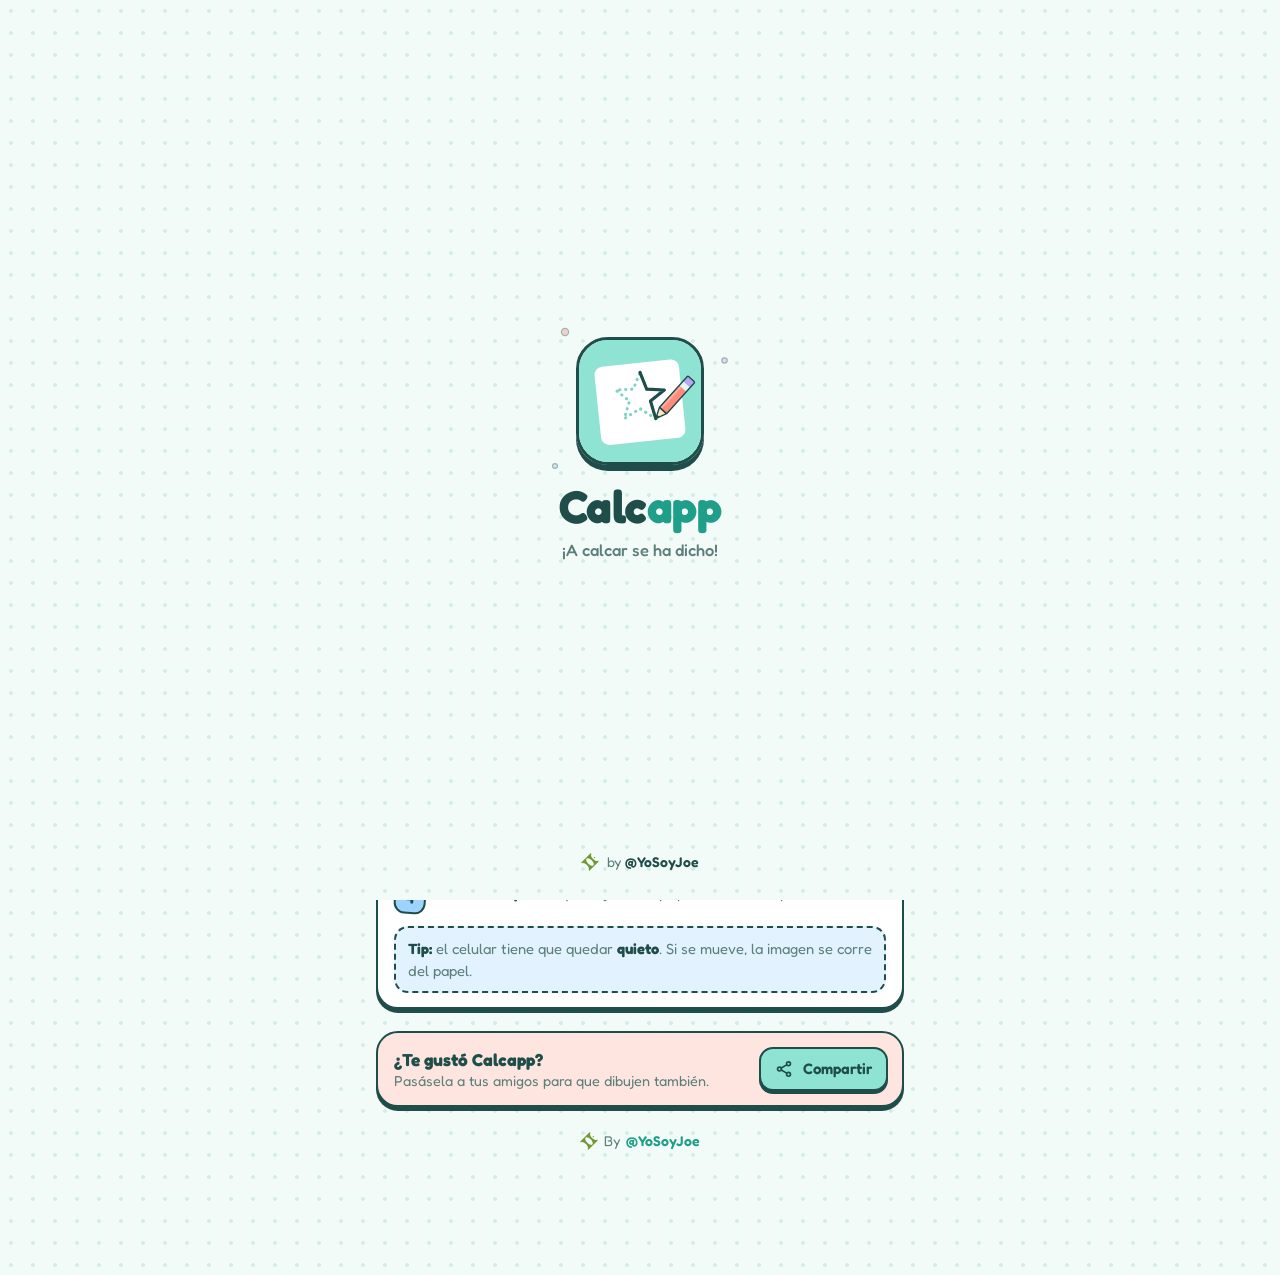
<file: index.html>
<!DOCTYPE html>
<html lang="es">
<head>
  <meta charset="UTF-8">
  <meta name="viewport" content="width=device-width, initial-scale=1.0, maximum-scale=1.0, user-scalable=no, viewport-fit=cover">
  <title>Calcapp — Calcá cualquier imagen con la cámara</title>
  <meta name="description" content="Calcá cualquier imagen sobre papel usando la cámara de tu celular. Gratis, sin registro y sin instalar nada.">
  <meta name="theme-color" content="#F2FBF8">
  <meta name="apple-mobile-web-app-capable" content="yes">
  <meta name="mobile-web-app-capable" content="yes">
  <meta name="apple-mobile-web-app-status-bar-style" content="default">
  <meta name="apple-mobile-web-app-title" content="Calcapp">
  <meta property="og:title" content="Calcapp — Calcá cualquier imagen con la cámara">
  <meta property="og:description" content="Cargá una imagen, bajale la opacidad y dibujala sobre papel mirando la cámara de tu celular.">
  <meta property="og:image" content="/icons/icon-512.png">
  <link rel="icon" type="image/svg+xml" href="/icons/icon.svg">
  <link rel="apple-touch-icon" href="/icons/apple-touch-icon.png">
  <link rel="manifest" href="/manifest.webmanifest">
  <link rel="preload" href="/fonts/fredoka.woff2" as="font" type="font/woff2" crossorigin>
  <link rel="stylesheet" href="/styles.css">
  <script>
    // Marcar si corre como app instalada antes de pintar (así el botón Instalar no "parpadea")
    (function () {
      var sa = (window.matchMedia && (matchMedia('(display-mode: standalone)').matches || matchMedia('(display-mode: fullscreen)').matches || matchMedia('(display-mode: minimal-ui)').matches)) || navigator.standalone === true;
      var inst = false; try { inst = localStorage.getItem('calcapp:installed') === 'true'; } catch (e) {}
      if (sa) document.documentElement.classList.add('is-app');
      if (inst) document.documentElement.classList.add('is-installed');
    })();
  </script>
</head>
<body>

<!-- ===== Pantalla de carga ===== -->
<div id="splash" aria-hidden="true">
  <div class="splash-bubble">
    <img class="splash-icon" src="/icons/icon.svg" alt="">
    <span class="spark s1"></span><span class="spark s2"></span><span class="spark s3"></span>
  </div>
  <div class="wordmark splash-wordmark">Calc<span>app</span></div>
  <div class="splash-tag">¡A calcar se ha dicho!</div>
  <div class="splash-by">
    <svg viewBox="0 0 1111.08 1111.08" class="yosoyjoe-mark" aria-hidden="true"><path d="M745.86,365.22c-103.19-103.19-150.06-227.68-115.82-295.39,7.24-14.32,6.31-30.16-3.46-39.93l-1.74-1.74c-12.69-12.69-35.15-10.8-50.18,4.22L32.39,574.66c-15.02,15.02-16.91,37.49-4.22,50.18l1.74,1.74c9.77,9.77,25.61,10.7,39.93,3.46,67.71-34.24,192.2,12.63,295.39,115.82,103.19,103.19,150.06,227.68,115.82,295.39-7.24,14.32-6.31,30.16,3.46,39.93l1.74,1.74c12.69,12.69,35.15,10.8,50.18-4.22l542.27-542.27c15.02-15.02,16.91-37.49,4.22-50.18l-1.74-1.74c-9.77-9.77-25.61-10.7-39.93-3.46-67.71,34.24-192.2-12.63-295.39-115.82ZM764.1,764.1c-59.66,59.66-201.39,14.64-316.58-100.54-115.18-115.18-160.2-256.92-100.54-316.58,59.66-59.66,201.39-14.64,316.58,100.54,115.18,115.18,160.2,256.92,100.54,316.58Z"/><ellipse cx="823.01" cy="288.06" rx="43.65" ry="36.87" transform="translate(37.36 666.33) rotate(-45)"/></svg>
    <span>by <strong>@YoSoyJoe</strong></span>
  </div>
</div>

<!-- ===== Inicio ===== -->
<main id="home" class="screen">
  <header class="topbar">
    <a class="brand" href="#/" aria-label="Calcapp, inicio">
      <img src="/icons/icon.svg" alt="" width="38" height="38">
      <span class="wordmark">Calc<span>app</span></span>
    </a>
    <div class="topbar-actions">
      <button class="pill-btn web-only" id="btn-install" aria-label="Instalar en tu celular">
        <svg viewBox="0 0 24 24"><path d="M21 15v4a2 2 0 0 1-2 2H5a2 2 0 0 1-2-2v-4"/><polyline points="7 10 12 15 17 10"/><line x1="12" y1="15" x2="12" y2="3"/></svg>
        Instalar
      </button>
      <button class="round-btn" id="btn-help-top" aria-label="Cómo se usa">
        <svg viewBox="0 0 24 24"><circle cx="12" cy="12" r="10"/><path d="M9.09 9a3 3 0 0 1 5.83 1c0 2-3 3-3 3"/><line x1="12" y1="17" x2="12.01" y2="17"/></svg>
      </button>
    </div>
  </header>

  <section class="hero card">
    <div class="hero-art" aria-hidden="true">
      <!-- Ilustración: celular apoyado en un vaso, apuntando al papel -->
      <svg viewBox="0 0 320 170" class="illus">
        <circle cx="40" cy="34" r="5" class="i-spark"/><circle cx="292" cy="26" r="4" class="i-spark"/><circle cx="270" cy="62" r="3" class="i-spark"/>
        <path d="M60 22 l3 7 7 3 -7 3 -3 7 -3 -7 -7 -3 7 -3z" class="i-star"/>
        <line x1="10" y1="152" x2="310" y2="152" class="i-table"/>
        <!-- vaso -->
        <path d="M46 108 h48 l-3.5 42 h-41 z" class="i-water"/>
        <path d="M44 82 h52 l-6 70 h-40 z" class="i-glass"/>
        <path d="M44 108 q13 -5 26 0 t26 0" class="i-wave"/>
        <path d="M54 92 v10 M54 116 v26" class="i-glass-shine"/>
        <!-- celular -->
        <rect x="30" y="64" width="190" height="18" rx="7" class="i-phone"/>
        <circle cx="196" cy="82" r="3.5" class="i-cam"/>
        <!-- cono de visión -->
        <path d="M196 84 L150 148 M196 84 L262 148" class="i-view"/>
        <!-- papel -->
        <path d="M128 146 h150 l8 6 h-166 z" class="i-paper"/>
        <!-- lápiz -->
        <g transform="translate(226 144) rotate(-62)">
          <rect x="10" y="-6" width="52" height="12" rx="2" class="i-pencil"/>
          <polygon points="0,0 10,-6 10,6" class="i-tip"/>
          <rect x="62" y="-6" width="10" height="12" rx="3" class="i-eraser"/>
        </g>
      </svg>
    </div>
    <h1>¡Calcá lo que <span class="hl">quieras</span>!</h1>
    <p class="lead">Cargá una foto, bajale la opacidad y dibujala en el papel siguiendo lo que ves por la cámara de tu celular.</p>
  </section>

  <section class="tiles" aria-label="Qué podés hacer">
    <div class="tile t-aqua">
      <span class="bubble"><svg viewBox="0 0 24 24"><path d="M14.5 4h-5L7 7H4a2 2 0 0 0-2 2v9a2 2 0 0 0 2 2h16a2 2 0 0 0 2-2V9a2 2 0 0 0-2-2h-3l-2.5-3z"/><circle cx="12" cy="13" r="3"/></svg></span>
      Mirá por la cámara
    </div>
    <div class="tile t-lilac">
      <span class="bubble"><svg viewBox="0 0 24 24"><circle cx="12" cy="12" r="9"/><path d="M12 3a9 9 0 0 1 0 18z" fill="currentColor"/></svg></span>
      Bajá la opacidad
    </div>
    <div class="tile t-coral">
      <span class="bubble"><svg viewBox="0 0 24 24"><path d="M17 3a2.85 2.83 0 1 1 4 4L7.5 20.5 2 22l1.5-5.5Z"/></svg></span>
      Pasala a boceto
    </div>
  </section>

  <section class="continue card" id="continue" hidden>
    <canvas id="thumb" width="120" height="120" aria-hidden="true"></canvas>
    <div class="continue-text">
      <strong>Tu dibujo te espera</strong>
      <span>Quedó guardado tal cual lo dejaste.</span>
      <button class="btn btn-primary btn-sm" id="btn-resume">
        <svg viewBox="0 0 24 24"><path d="M17 3a2.85 2.83 0 1 1 4 4L7.5 20.5 2 22l1.5-5.5Z"/></svg>
        Seguir calcando
      </button>
    </div>
  </section>

  <section class="cta">
    <button class="btn btn-primary btn-big" id="btn-new">
      <svg viewBox="0 0 24 24"><path d="M12 5v14M5 12h14"/></svg>
      Nuevo dibujo
    </button>
    <button class="btn btn-link" id="btn-sample">
      <svg viewBox="0 0 24 24"><path d="m12 3 2.6 5.6 6.1.7-4.5 4.2 1.2 6L12 16.6 6.6 19.5l1.2-6L3.3 9.3l6.1-.7z"/></svg>
      Probar con un dibujo de ejemplo
    </button>
  </section>

  <section class="howto card" id="howto">
    <h2>¿Cómo se usa?</h2>
    <ol class="steps">
      <li><span class="num n1">1</span><div><strong>Apoyá el celular</strong> sobre un vaso, una pila de libros o un trípode, a unos 20–30 cm del papel.</div></li>
      <li><span class="num n2">2</span><div><strong>Elegí tu imagen</strong> y acomodala: arrastrá para moverla, pellizcá para agrandarla y girala con dos dedos.</div></li>
      <li><span class="num n3">3</span><div><strong>Bajale la opacidad</strong> hasta ver bien el papel y la punta de tu lápiz.</div></li>
      <li><span class="num n4">4</span><div><strong>Tocá «Bloquear»</strong> y dibujá en el papel mirando la pantalla.</div></li>
    </ol>
    <p class="tip"><strong>Tip:</strong> el celular tiene que quedar <strong>quieto</strong>. Si se mueve, la imagen se corre del papel.</p>
  </section>

  <section class="share-card card">
    <div class="share-text">
      <strong>¿Te gustó Calcapp?</strong>
      <span>Pasásela a tus amigos para que dibujen también.</span>
    </div>
    <button class="btn btn-primary btn-sm" data-share><svg viewBox="0 0 24 24"><circle cx="18" cy="5" r="2.6"/><circle cx="6" cy="12" r="2.6"/><circle cx="18" cy="19" r="2.6"/><path d="M8.3 10.7l7.3-4.2M8.3 13.3l7.3 4.2"/></svg>Compartir</button>
  </section>

  <footer class="by">
    <svg viewBox="0 0 1111.08 1111.08" class="yosoyjoe-mark" aria-hidden="true"><use href="#yj"/></svg>
    By <a href="https://yosoyjoe.vercel.app/" target="_blank" rel="noopener noreferrer">@YoSoyJoe</a>
  </footer>

  <nav class="bottom-nav" aria-label="Navegación">
    <div class="bottom-nav-inner">
      <button class="active" data-nav="home">
        <svg viewBox="0 0 24 24"><path d="M3 10.5 12 3l9 7.5V20a1 1 0 0 1-1 1h-5v-6H9v6H4a1 1 0 0 1-1-1z"/></svg><span>Inicio</span>
      </button>
      <button data-nav="new">
        <svg viewBox="0 0 24 24"><rect x="3" y="3" width="18" height="18" rx="4"/><path d="M12 8v8M8 12h8"/></svg><span>Nuevo dibujo</span>
      </button>
      <button data-nav="trace">
        <svg viewBox="0 0 24 24"><path d="M17 3a2.85 2.83 0 1 1 4 4L7.5 20.5 2 22l1.5-5.5Z"/></svg><span>Calcar</span>
      </button>
    </div>
  </nav>
</main>

<!-- ===== Calcar ===== -->
<section id="trace" class="screen" hidden>
  <video id="cam" playsinline muted autoplay></video>
  <div id="paper" hidden></div>
  <div id="stage">
    <canvas id="overlay"></canvas>
  </div>
  <div id="grid" hidden></div>

  <div id="cam-error" class="cam-error" hidden>
    <span class="bubble big"><svg viewBox="0 0 24 24"><path d="M14.5 4h-5L7 7H4a2 2 0 0 0-2 2v9a2 2 0 0 0 2 2h16a2 2 0 0 0 2-2V9a2 2 0 0 0-2-2h-3l-2.5-3z"/><circle cx="12" cy="13" r="3"/><line x1="2" y1="2" x2="22" y2="22"/></svg></span>
    <h3>No pudimos abrir la cámara</h3>
    <p id="cam-error-msg">Revisá que le hayas dado permiso al navegador para usar la cámara.</p>
    <div class="row">
      <button class="btn btn-primary" id="btn-cam-retry">Reintentar</button>
      <button class="btn btn-ghost" id="btn-cam-paper">Usar sin cámara</button>
    </div>
  </div>

  <div class="trace-top ui">
    <button class="round-btn" id="btn-back" aria-label="Volver al inicio">
      <svg viewBox="0 0 24 24"><line x1="19" y1="12" x2="5" y2="12"/><polyline points="12 19 5 12 12 5"/></svg>
    </button>
    <span class="brand-chip"><img src="/icons/icon.svg" alt="" width="22" height="22"><span class="wordmark small">Calc<span>app</span></span></span>
    <div class="top-right">
      <button class="round-btn lens-btn" id="btn-lens" aria-label="Cambiar lente" hidden>1×</button>
      <button class="round-btn" id="btn-torch" aria-label="Linterna" title="Linterna" hidden>
        <svg viewBox="0 0 24 24"><path d="M18 6c0 2-2 2-2 4v10a2 2 0 0 1-2 2h-4a2 2 0 0 1-2-2V10c0-2-2-2-2-4V2h12z"/><line x1="6" y1="6" x2="18" y2="6"/><line x1="12" y1="12" x2="12" y2="12"/></svg>
      </button>
    </div>
  </div>

  <div id="toast" class="toast" role="status" aria-live="polite"></div>
  <div id="busy" class="busy" hidden><span class="spinner"></span>Dibujando el boceto…</div>

  <div class="trace-bottom ui">
    <div class="opacity-row">
      <span class="op-label">Opacidad</span>
      <input type="range" id="opacity" min="0" max="100" value="50" aria-label="Opacidad de la imagen">
      <output id="opacity-val">50%</output>
    </div>
    <nav class="dock" aria-label="Herramientas">
      <button id="tool-new">
        <span class="bubble b-aqua"><svg viewBox="0 0 24 24"><rect x="3" y="3" width="18" height="18" rx="4"/><path d="M12 8v8M8 12h8"/></svg></span>
        <span>Nuevo dibujo</span>
      </button>
      <button id="tool-sketch" aria-pressed="false">
        <span class="bubble b-lilac"><svg viewBox="0 0 24 24"><path d="M17 3a2.85 2.83 0 1 1 4 4L7.5 20.5 2 22l1.5-5.5Z"/></svg></span>
        <span>Boceto</span>
      </button>
      <button id="tool-more">
        <span class="bubble b-sky"><svg viewBox="0 0 24 24"><path d="M4 21v-7M4 10V3M12 21v-9M12 8V3M20 21v-5M20 12V3M1 14h6M9 8h6M17 16h6"/></svg></span>
        <span>Ajustes</span>
      </button>
      <button id="tool-lock">
        <span class="bubble b-coral"><svg viewBox="0 0 24 24"><rect x="3" y="11" width="18" height="11" rx="2"/><path d="M7 11V7a5 5 0 0 1 10 0v4"/></svg></span>
        <span>Bloquear</span>
      </button>
    </nav>
  </div>

  <!-- Indicador de bloqueo -->
  <button id="unlock" class="unlock" hidden aria-label="Mantené apretado para desbloquear">
    <span class="unlock-icon">
      <svg class="ring" viewBox="0 0 48 48"><circle cx="24" cy="24" r="21"/></svg>
      <svg viewBox="0 0 24 24" class="lock-ico"><rect x="3" y="11" width="18" height="11" rx="2"/><path d="M7 11V7a5 5 0 0 1 10 0v4"/></svg>
    </span>
    <span>Mantené para desbloquear</span>
  </button>

  <!-- Hoja de ajustes -->
  <div id="sheet" class="sheet" hidden>
    <div class="sheet-card">
      <div class="sheet-head">
        <h3>Ajustes</h3>
        <button class="round-btn" id="sheet-close" aria-label="Cerrar"><svg viewBox="0 0 24 24"><path d="M18 6 6 18M6 6l12 12"/></svg></button>
      </div>

      <div class="sheet-grid">
        <button class="chip" id="opt-flip" aria-pressed="false">
          <svg viewBox="0 0 24 24"><path d="M8 3H5a2 2 0 0 0-2 2v14c0 1.1.9 2 2 2h3M16 3h3a2 2 0 0 1 2 2v14a2 2 0 0 1-2 2h-3M12 20v2M12 14v2M12 8v2M12 2v2"/></svg>Espejar
        </button>
        <button class="chip" id="opt-grid" aria-pressed="false">
          <svg viewBox="0 0 24 24"><rect x="3" y="3" width="18" height="18" rx="2"/><path d="M3 9h18M3 15h18M9 3v18M15 3v18"/></svg>Grilla
        </button>
        <button class="chip" id="opt-center">
          <svg viewBox="0 0 24 24"><path d="M8 3H5a2 2 0 0 0-2 2v3m18 0V5a2 2 0 0 0-2-2h-3m0 18h3a2 2 0 0 0 2-2v-3M3 16v3a2 2 0 0 0 2 2h3"/></svg>Centrar
        </button>
        <button class="chip" id="opt-rotate" aria-pressed="true">
          <svg viewBox="0 0 24 24"><path d="M21 12a9 9 0 1 1-3-6.7L21 8"/><path d="M21 3v5h-5"/></svg>Rotar
        </button>
        <button class="chip" id="opt-paper" aria-pressed="false">
          <svg viewBox="0 0 24 24"><path d="M14.5 4h-5L7 7H4a2 2 0 0 0-2 2v9a2 2 0 0 0 2 2h16a2 2 0 0 0 2-2V9a2 2 0 0 0-2-2h-3l-2.5-3z"/><circle cx="12" cy="13" r="3"/><line x1="2" y1="2" x2="22" y2="22"/></svg>Sin cámara
        </button>
        <button class="chip" id="opt-focus" aria-pressed="false" hidden>
          <svg viewBox="0 0 24 24"><path d="M3 8V5a2 2 0 0 1 2-2h3M16 3h3a2 2 0 0 1 2 2v3M21 16v3a2 2 0 0 1-2 2h-3M8 21H5a2 2 0 0 1-2-2v-3"/><circle cx="12" cy="12" r="3.5"/></svg>Foco fijo
        </button>
        <button class="chip" id="opt-switch" hidden>
          <svg viewBox="0 0 24 24"><path d="M14.5 4h-5L7 7H4a2 2 0 0 0-2 2v9a2 2 0 0 0 2 2h16a2 2 0 0 0 2-2V9a2 2 0 0 0-2-2h-3l-2.5-3z"/><circle cx="12" cy="13" r="3"/><path d="M18.5 10.5h.01"/></svg>Cambiar lente
        </button>
      </div>

      <div class="sheet-section" id="sketch-settings">
        <div class="sheet-label">Boceto <span class="muted">(se activa con el botón «Boceto»)</span></div>
        <label class="slider-row">Intensidad de línea
          <input type="range" id="sketch-strength" min="0" max="100" value="45">
        </label>
        <label class="slider-row">Detalle
          <input type="range" id="sketch-detail" min="0" max="100" value="50">
        </label>
        <div class="swatches" role="radiogroup" aria-label="Color de la línea">
          <span class="muted">Color:</span>
          <button class="swatch" data-color="#111111" style="--c:#111111" aria-label="Negro" aria-checked="true" role="radio"></button>
          <button class="swatch" data-color="#e2453c" style="--c:#e2453c" aria-label="Rojo" aria-checked="false" role="radio"></button>
          <button class="swatch" data-color="#2563eb" style="--c:#2563eb" aria-label="Azul" aria-checked="false" role="radio"></button>
          <button class="swatch" data-color="#ffffff" style="--c:#ffffff" aria-label="Blanco" aria-checked="false" role="radio"></button>
        </div>
        <p class="hint">Tip: usá rojo o azul para distinguir la guía de lo que vas dibujando con el lápiz.</p>
      </div>
    </div>
  </div>
</section>

<!-- símbolo reutilizable del isotipo YoSoyJoe -->
<svg width="0" height="0" style="position:absolute" aria-hidden="true">
  <symbol id="yj" viewBox="0 0 1111.08 1111.08"><path d="M745.86,365.22c-103.19-103.19-150.06-227.68-115.82-295.39,7.24-14.32,6.31-30.16-3.46-39.93l-1.74-1.74c-12.69-12.69-35.15-10.8-50.18,4.22L32.39,574.66c-15.02,15.02-16.91,37.49-4.22,50.18l1.74,1.74c9.77,9.77,25.61,10.7,39.93,3.46,67.71-34.24,192.2,12.63,295.39,115.82,103.19,103.19,150.06,227.68,115.82,295.39-7.24,14.32-6.31,30.16,3.46,39.93l1.74,1.74c12.69,12.69,35.15,10.8,50.18-4.22l542.27-542.27c15.02-15.02,16.91-37.49,4.22-50.18l-1.74-1.74c-9.77-9.77-25.61-10.7-39.93-3.46-67.71,34.24-192.2-12.63-295.39-115.82ZM764.1,764.1c-59.66,59.66-201.39,14.64-316.58-100.54-115.18-115.18-160.2-256.92-100.54-316.58,59.66-59.66,201.39-14.64,316.58,100.54,115.18,115.18,160.2,256.92,100.54,316.58Z"/><ellipse cx="823.01" cy="288.06" rx="43.65" ry="36.87" transform="translate(37.36 666.33) rotate(-45)"/></symbol>
</svg>

<input type="file" id="file" accept="image/*" hidden>
<div id="modal-root"></div>

<script src="/app.js"></script>
</body>
</html>
</file>
<file: styles.css>
/* =========================================================
   Calcapp — by @YoSoyJoe
   Estilo: claro, verde agua, redondeado y "sticker"
   ========================================================= */
@font-face {
  font-family: "Fredoka";
  src: url("/fonts/fredoka.woff2") format("woff2");
  font-weight: 300 700;
  font-display: swap;
}

:root {
  --bg: #F2FBF8;
  --dots: #D2EEE7;
  --surface: #FFFFFF;
  --ink: #1E4D4A;
  --ink-soft: #5B7F7B;
  --aqua: #8EE3D3;
  --aqua-strong: #5ACDB8;
  --aqua-deep: #1F9E89;
  --aqua-soft: #DDF6F1;
  --lilac: #B9A7F5;
  --lilac-soft: #EEE9FF;
  --coral: #FF8C7A;
  --coral-soft: #FFE5E0;
  --sky: #9ED3FF;
  --sky-soft: #E3F2FF;
  --brand-joe: #729632;
  --line: 2.5px solid var(--ink);
  --pop: 0 4px 0 var(--ink);
  --pop-sm: 0 3px 0 var(--ink);
  --radius: 22px;
  --safe-top: env(safe-area-inset-top, 0px);
  --safe-bottom: env(safe-area-inset-bottom, 0px);
  --font: "Fredoka", ui-rounded, "SF Pro Rounded", "Nunito", -apple-system, BlinkMacSystemFont, "Segoe UI", Roboto, sans-serif;
}

* { box-sizing: border-box; }
[hidden] { display: none !important; }

html, body { margin: 0; padding: 0; }
body {
  background-color: var(--bg);
  background-image: radial-gradient(var(--dots) 1.6px, transparent 1.7px);
  background-size: 22px 22px;
  color: var(--ink);
  font-family: var(--font);
  font-size: 16.5px;
  line-height: 1.45;
  -webkit-font-smoothing: antialiased;
  -webkit-tap-highlight-color: transparent;
  -webkit-text-size-adjust: 100%;
  overscroll-behavior: none;
}

a { color: var(--aqua-deep); font-weight: 600; text-decoration: none; }
button { font: inherit; color: inherit; cursor: pointer; touch-action: manipulation; }

svg { width: 20px; height: 20px; fill: none; stroke: currentColor; stroke-width: 2.2; stroke-linecap: round; stroke-linejoin: round; flex-shrink: 0; }

.muted { color: var(--ink-soft); font-weight: 400; }
.hint { color: var(--ink-soft); font-size: .85rem; }

/* Botón Instalar: solo en la web (se oculta en la app instalada) */
.is-app .web-only, .is-installed .web-only { display: none !important; }

/* ---------- Wordmark ---------- */
.wordmark { font-weight: 700; font-size: 24px; letter-spacing: -.01em; color: var(--ink); line-height: 1; user-select: none; }
.wordmark span { color: var(--aqua-deep); }
.wordmark.small { font-size: 17px; }

/* ---------- Splash ---------- */
#splash {
  position: fixed; inset: 0; z-index: 1000;
  display: flex; flex-direction: column; align-items: center; justify-content: center; gap: 10px;
  background-color: var(--bg);
  background-image: radial-gradient(var(--dots) 1.6px, transparent 1.7px);
  background-size: 22px 22px;
  transition: opacity .45s ease, visibility .45s;
}
#splash.hide { opacity: 0; visibility: hidden; pointer-events: none; }
.splash-bubble { position: relative; margin-bottom: 8px; }
.splash-icon {
  width: 128px; height: 128px; border-radius: 32px; display: block;
  border: 3px solid var(--ink); box-shadow: 0 6px 0 var(--ink);
  animation: bounce-in .8s cubic-bezier(.2,1.5,.4,1) both, wiggle 2.4s .9s ease-in-out infinite;
}
.spark { position: absolute; width: 14px; height: 14px; border-radius: 50%; border: 2.5px solid var(--ink); animation: twinkle 1.4s ease-in-out infinite both; }
.spark.s1 { background: var(--coral); top: -12px; left: -18px; animation-delay: .5s; }
.spark.s2 { background: var(--lilac); top: 18px; right: -26px; width: 11px; height: 11px; animation-delay: .7s; }
.spark.s3 { background: var(--sky); bottom: -6px; left: -26px; width: 10px; height: 10px; animation-delay: .9s; }
.splash-wordmark { font-size: 46px; animation: rise .6s .2s ease both; }
.splash-tag { color: var(--ink-soft); font-weight: 500; animation: rise .6s .35s ease both; }
.splash-by {
  position: absolute; bottom: calc(28px + var(--safe-bottom));
  display: flex; align-items: center; gap: 8px;
  color: var(--ink-soft); font-size: 14px;
  animation: rise .6s .45s ease both;
}
.splash-by strong { color: var(--ink); font-weight: 600; }
.yosoyjoe-mark { width: 18px; height: 18px; fill: var(--brand-joe); stroke: none; }

@keyframes bounce-in { from { transform: scale(.4) rotate(-14deg); opacity: 0; } to { transform: none; opacity: 1; } }
@keyframes wiggle { 0%, 100% { transform: rotate(0); } 50% { transform: rotate(-4deg) translateY(-3px); } }
@keyframes twinkle { 0%, 100% { transform: scale(.6); opacity: .4; } 50% { transform: scale(1); opacity: 1; } }
@keyframes rise { from { transform: translateY(10px); opacity: 0; } to { transform: none; opacity: 1; } }

/* ---------- Botones genéricos ---------- */
.round-btn {
  width: 42px; height: 42px; border-radius: 50%;
  display: inline-flex; align-items: center; justify-content: center;
  background: var(--surface); color: var(--ink);
  border: var(--line); box-shadow: var(--pop-sm);
  padding: 0;
}
.round-btn:active { transform: translateY(2px); box-shadow: 0 1px 0 var(--ink); }
.round-btn.on { background: var(--aqua); }

.pill-btn {
  display: inline-flex; align-items: center; gap: 6px;
  height: 42px; padding: 0 14px; border-radius: 999px;
  background: var(--aqua-soft); color: var(--ink); font-weight: 600; font-size: .92rem;
  border: var(--line); box-shadow: var(--pop-sm);
}
.pill-btn svg { width: 18px; height: 18px; }
.pill-btn:active { transform: translateY(2px); box-shadow: 0 1px 0 var(--ink); }

.btn {
  display: inline-flex; align-items: center; justify-content: center; gap: 10px;
  border-radius: 18px; padding: 14px 22px;
  font-weight: 600; font-size: 1.05rem;
  border: var(--line); box-shadow: var(--pop);
  transition: transform .08s ease, box-shadow .08s ease;
}
.btn:active { transform: translateY(3px); box-shadow: 0 1px 0 var(--ink); }
.btn-primary { background: var(--aqua); color: var(--ink); }
.btn-ghost { background: var(--surface); color: var(--ink); }
.btn-danger { background: var(--coral); color: var(--ink); }
.btn-big { padding: 18px 22px; font-size: 1.2rem; border-radius: 22px; }
.btn-big svg { width: 26px; height: 26px; stroke-width: 3; }
.btn-sm { padding: 9px 14px; font-size: .95rem; border-radius: 14px; box-shadow: var(--pop-sm); }
.btn-sm svg { width: 18px; height: 18px; }
.btn-link { background: none; border: 0; box-shadow: none; color: var(--aqua-deep); font-size: 1rem; padding: 8px; }
.btn-link:active { transform: none; box-shadow: none; opacity: .7; }

.card { background: var(--surface); border: var(--line); border-radius: var(--radius); box-shadow: var(--pop); }

.bubble {
  display: inline-flex; align-items: center; justify-content: center;
  width: 40px; height: 40px; border-radius: 14px;
  border: 2px solid var(--ink); background: var(--surface); color: var(--ink);
}
.bubble.big { width: 64px; height: 64px; border-radius: 22px; background: var(--coral-soft); }
.bubble.big svg { width: 32px; height: 32px; }

/* ---------- Inicio ---------- */
#home {
  max-width: 560px; margin: 0 auto;
  min-height: 100dvh;
  padding: 0 16px calc(104px + var(--safe-bottom));
}
.topbar {
  position: sticky; top: 0; z-index: 10;
  display: flex; align-items: center; justify-content: space-between; gap: 10px;
  padding: calc(12px + var(--safe-top)) 0 12px;
  background: linear-gradient(var(--bg) 75%, rgba(242,251,248,0));
}
.brand { display: flex; align-items: center; gap: 10px; }
.brand img { border-radius: 11px; border: 2px solid var(--ink); }
.topbar-actions { display: flex; align-items: center; gap: 8px; }

.hero { padding: 0 0 18px; text-align: center; overflow: hidden; margin-top: 6px; }
.hero-art { background: var(--aqua-soft); border-bottom: var(--line); padding: 14px 10px 0; }
.illus { width: 100%; height: auto; max-height: 180px; display: block; stroke: var(--ink); stroke-width: 2.5; }
.i-table { stroke-width: 3; }
.i-glass { fill: rgba(255,255,255,.35); }
.i-water { fill: var(--aqua); stroke: none; }
.i-wave { stroke-width: 2; }
.i-glass-shine { stroke: #fff; stroke-width: 3.5; }
.i-phone { fill: var(--lilac); }
.i-cam { fill: var(--ink); stroke: none; }
.i-view { stroke: var(--aqua-deep); stroke-dasharray: 2 7; stroke-width: 2.5; }
.i-paper { fill: #fff; }
.i-pencil { fill: var(--coral); }
.i-tip { fill: #FCE3C3; }
.i-eraser { fill: var(--sky); }
.i-spark { fill: var(--coral); stroke: none; }
.i-star { fill: var(--lilac); stroke-width: 1.5; }

.hero h1 { font-size: 1.85rem; line-height: 1.15; margin: 16px 16px 8px; font-weight: 700; }
.hl { background: linear-gradient(transparent 58%, var(--aqua) 58%); padding: 0 4px; border-radius: 4px; }
.lead { color: var(--ink-soft); margin: 0 18px; font-size: 1.02rem; }

.tiles { display: grid; grid-template-columns: repeat(3, 1fr); gap: 10px; margin: 18px 0; }
.tile {
  display: flex; flex-direction: column; align-items: center; text-align: center; gap: 8px;
  padding: 12px 6px 12px; border-radius: 18px;
  border: var(--line); box-shadow: var(--pop-sm);
  font-weight: 600; font-size: .86rem; line-height: 1.15;
}
.tile .bubble { width: 42px; height: 42px; }
.t-aqua { background: var(--aqua-soft); } .t-aqua .bubble { background: var(--aqua); }
.t-lilac { background: var(--lilac-soft); } .t-lilac .bubble { background: var(--lilac); }
.t-coral { background: var(--coral-soft); } .t-coral .bubble { background: var(--coral); }

.continue { display: flex; align-items: center; gap: 14px; padding: 12px; margin: 0 0 16px; background: var(--lilac-soft); }
#thumb {
  width: 92px; height: 92px; border-radius: 16px; flex-shrink: 0;
  border: 2px solid var(--ink); background: #fff;
}
.continue-text { display: flex; flex-direction: column; align-items: flex-start; gap: 2px; }
.continue-text strong { font-size: 1.1rem; }
.continue-text span { color: var(--ink-soft); font-size: .9rem; margin-bottom: 8px; }

.cta { display: grid; gap: 8px; margin: 4px 0 22px; }

.howto { padding: 18px 16px 14px; }
.howto h2 { font-size: 1.3rem; margin: 0 0 12px; }
.steps { list-style: none; padding: 0; margin: 0 0 12px; display: grid; gap: 12px; }
.steps li { display: flex; gap: 12px; align-items: flex-start; color: var(--ink-soft); font-size: .97rem; }
.steps li strong { color: var(--ink); }
.num {
  flex-shrink: 0; width: 32px; height: 32px; border-radius: 11px;
  display: flex; align-items: center; justify-content: center;
  border: 2px solid var(--ink); font-weight: 700; color: var(--ink);
  transform: rotate(-4deg);
}
.n1 { background: var(--aqua); } .n2 { background: var(--lilac); transform: rotate(4deg); }
.n3 { background: var(--coral); } .n4 { background: var(--sky); transform: rotate(4deg); }
.tip { margin: 0; padding: 10px 12px; border-radius: 14px; background: var(--sky-soft); border: 2px dashed var(--ink); font-size: .92rem; color: var(--ink-soft); }
.tip strong { color: var(--ink); }

.by { display: flex; align-items: center; justify-content: center; gap: 6px; margin: 24px 0 0; color: var(--ink-soft); font-size: .88rem; }

/* ---------- Barra inferior flotante ---------- */
.bottom-nav {
  position: fixed; left: 0; right: 0; z-index: 20;
  bottom: calc(10px + var(--safe-bottom));
  padding: 0 12px;
  pointer-events: none;
}
.bottom-nav-inner {
  pointer-events: auto;
  max-width: 520px; margin: 0 auto;
  display: flex; gap: 4px; padding: 6px;
  background: var(--surface); border: var(--line); border-radius: 24px; box-shadow: var(--pop);
}
.bottom-nav button {
  flex: 1; background: none; border: 0; border-radius: 18px;
  display: flex; flex-direction: column; align-items: center; justify-content: center; gap: 2px;
  padding: 7px 2px; font-size: 11.5px; font-weight: 600; color: var(--ink-soft);
}
.bottom-nav button svg { width: 23px; height: 23px; }
.bottom-nav button.active { background: var(--aqua); color: var(--ink); }

/* ---------- Pantalla Calcar ---------- */
body.tracing { overflow: hidden; background: #000; }
#trace {
  position: fixed; inset: 0;
  background: #000;
  overflow: hidden;   /* fallback */
  overflow: clip;     /* recorta sin crear un área desplazable */
  touch-action: none;
  user-select: none; -webkit-user-select: none; -webkit-touch-callout: none;
}
#cam { position: absolute; inset: 0; width: 100%; height: 100%; object-fit: cover; background: #000; }
#paper { position: absolute; inset: 0; background: #fff; }
/* contain: paint recorta la imagen agrandada sin que el contenedor pueda scrollear */
#stage { position: absolute; inset: 0; contain: paint; }
#overlay {
  position: absolute; left: 50%; top: 50%;
  transform-origin: 50% 50%;
  will-change: transform, opacity;
  pointer-events: none;
}
#grid {
  position: absolute; inset: 0; pointer-events: none;
  background-image:
    linear-gradient(to right, rgba(31,158,137,.6) 1.5px, transparent 1.5px),
    linear-gradient(to bottom, rgba(31,158,137,.6) 1.5px, transparent 1.5px);
  background-size: 60px 60px;
  background-position: center center;
}

.ui { transition: opacity .3s ease, transform .3s ease; }
body.locked .ui { opacity: 0; pointer-events: none; }
body.locked .trace-bottom { transform: translateY(24px); }

.trace-top {
  position: absolute; top: 0; left: 0; right: 0; z-index: 5;
  display: grid; grid-template-columns: 1fr auto 1fr; align-items: center;
  padding: calc(10px + var(--safe-top)) 12px 10px;
  pointer-events: none;
}
.trace-top > * { pointer-events: auto; }
.brand-chip {
  display: inline-flex; align-items: center; gap: 6px;
  background: var(--surface); border: var(--line); border-radius: 999px; box-shadow: var(--pop-sm);
  padding: 5px 12px 5px 6px;
}
.brand-chip img { border-radius: 7px; }
.top-right { justify-self: end; display: flex; gap: 8px; }

.trace-bottom {
  position: absolute; left: 0; right: 0; bottom: 0; z-index: 5;
  padding: 0 10px calc(10px + var(--safe-bottom));
}
.opacity-row {
  display: flex; align-items: center; gap: 10px;
  margin: 0 auto 10px; max-width: 520px;
  padding: 6px 8px 6px 14px; border-radius: 999px;
  background: var(--surface); border: var(--line); box-shadow: var(--pop-sm);
}
.op-label { font-weight: 600; font-size: .85rem; }
.opacity-row output {
  min-width: 52px; text-align: center; font-variant-numeric: tabular-nums; font-weight: 700; font-size: .9rem;
  background: var(--aqua); border: 2px solid var(--ink); border-radius: 999px; padding: 3px 6px;
}
.dock {
  max-width: 520px; margin: 0 auto;
  display: flex; gap: 4px; padding: 6px;
  background: var(--surface); border: var(--line); border-radius: 24px; box-shadow: var(--pop);
}
.dock button {
  flex: 1; background: none; border: 0; border-radius: 18px;
  display: flex; flex-direction: column; align-items: center; gap: 4px;
  padding: 6px 2px; font-size: 11.5px; font-weight: 600; color: var(--ink);
}
.dock .bubble { width: 42px; height: 38px; border-radius: 13px; transition: transform .15s; }
.dock button:active .bubble { transform: scale(.92); }
.b-aqua { background: var(--aqua); } .b-lilac { background: var(--lilac-soft); }
.b-sky { background: var(--sky-soft); } .b-coral { background: var(--coral-soft); }
.dock button[aria-pressed="true"] .bubble { background: var(--lilac); box-shadow: inset 0 0 0 2px #fff; }
.dock button[aria-pressed="true"] { background: var(--lilac-soft); }

/* sliders */
input[type=range] {
  -webkit-appearance: none; appearance: none;
  width: 100%; height: 32px; background: transparent; margin: 0;
  --p: 50%;
}
input[type=range]::-webkit-slider-runnable-track {
  height: 12px; border-radius: 99px; border: 2px solid var(--ink);
  background: linear-gradient(to right, var(--aqua) var(--p), var(--aqua-soft) var(--p));
}
input[type=range]::-webkit-slider-thumb {
  -webkit-appearance: none; appearance: none;
  width: 26px; height: 26px; border-radius: 50%; margin-top: -9px;
  background: #fff; border: 2.5px solid var(--ink); box-shadow: 0 2px 0 var(--ink);
}
input[type=range]::-moz-range-track { height: 8px; border-radius: 99px; background: var(--aqua-soft); border: 2px solid var(--ink); }
input[type=range]::-moz-range-progress { height: 8px; border-radius: 99px; background: var(--aqua); }
input[type=range]::-moz-range-thumb { width: 22px; height: 22px; border-radius: 50%; background: #fff; border: 2.5px solid var(--ink); }

/* toast + busy */
.toast {
  position: absolute; left: 50%; top: calc(72px + var(--safe-top)); z-index: 8;
  transform: translate(-50%, -8px) scale(.96);
  max-width: calc(100% - 32px); width: max-content;
  padding: 10px 16px; border-radius: 16px;
  background: var(--ink); color: #fff; font-size: .92rem; font-weight: 500; text-align: center;
  opacity: 0; pointer-events: none; transition: opacity .25s, transform .25s;
}
.toast.show { opacity: 1; transform: translate(-50%, 0) scale(1); }
.busy {
  position: absolute; left: 50%; top: 50%; z-index: 8; transform: translate(-50%,-50%);
  display: flex; align-items: center; gap: 10px;
  padding: 12px 18px; border-radius: 999px;
  background: var(--surface); border: var(--line); box-shadow: var(--pop-sm);
  font-weight: 600; font-size: .95rem;
}
.spinner { width: 20px; height: 20px; border-radius: 50%; border: 3px solid var(--aqua-soft); border-top-color: var(--aqua-deep); animation: spin .8s linear infinite; }
@keyframes spin { to { transform: rotate(360deg); } }

/* error de cámara */
.cam-error {
  position: absolute; left: 50%; top: 50%; z-index: 6; transform: translate(-50%,-50%);
  width: calc(100% - 32px); max-width: 380px;
  background: var(--surface); border: var(--line); border-radius: 24px; box-shadow: var(--pop);
  padding: 22px; text-align: center;
}
.cam-error h3 { margin: 10px 0 6px; font-size: 1.25rem; }
.cam-error p { color: var(--ink-soft); font-size: .95rem; margin: 0 0 16px; }
.cam-error .row { display: grid; gap: 10px; }

/* desbloquear */
.unlock {
  position: absolute; left: 50%; bottom: calc(22px + var(--safe-bottom)); z-index: 7;
  transform: translateX(-50%);
  display: flex; align-items: center; gap: 10px;
  padding: 6px 16px 6px 6px; border-radius: 999px;
  background: var(--surface); color: var(--ink); border: var(--line); box-shadow: var(--pop-sm);
  font-size: .9rem; font-weight: 600; white-space: nowrap;
  transition: opacity .4s;
  touch-action: none;
}
.unlock.dim { opacity: .4; }
.unlock-icon { position: relative; width: 40px; height: 40px; }
.unlock .ring { position: absolute; inset: 0; width: 40px; height: 40px; transform: rotate(-90deg); }
.unlock .ring circle { stroke: var(--aqua-deep); stroke-width: 4; stroke-dasharray: 132; stroke-dashoffset: 132; transition: stroke-dashoffset .15s linear; }
.unlock.holding .ring circle { stroke-dashoffset: 0; transition: stroke-dashoffset .7s linear; }
.unlock .lock-ico { width: 40px; height: 40px; padding: 9px; border-radius: 50%; background: var(--coral-soft); }

/* hoja de ajustes */
.sheet {
  position: absolute; inset: 0; z-index: 9;
  background: rgba(30,77,74,.25);
  display: flex; align-items: flex-end; justify-content: center;
}
.sheet-card {
  width: 100%; max-width: 560px;
  background: var(--surface); border: var(--line); border-bottom: 0;
  border-radius: 28px 28px 0 0;
  padding: 16px 16px calc(18px + var(--safe-bottom));
  animation: up .25s cubic-bezier(.2,1.3,.4,1) both;
  max-height: 82dvh; overflow-y: auto;
}
@keyframes up { from { transform: translateY(60px); opacity: 0; } to { transform: none; opacity: 1; } }
.sheet-head { display: flex; align-items: center; justify-content: space-between; margin-bottom: 14px; }
.sheet-head h3 { margin: 0; font-size: 1.3rem; }
.sheet-grid { display: grid; grid-template-columns: repeat(3, 1fr); gap: 10px; }
.chip {
  display: flex; flex-direction: column; align-items: center; gap: 6px;
  padding: 12px 6px; border-radius: 18px;
  background: var(--bg); border: 2px solid var(--ink);
  font-size: .85rem; font-weight: 600; color: var(--ink);
}
.chip[aria-pressed="true"] { background: var(--aqua); box-shadow: var(--pop-sm); }
.chip:active { transform: scale(.97); }
.sheet-section { margin-top: 18px; padding-top: 14px; border-top: 2px dashed var(--dots); }
.sheet-label { font-weight: 700; margin-bottom: 8px; font-size: 1rem; }
.slider-row { display: grid; gap: 2px; font-size: .9rem; color: var(--ink-soft); margin-bottom: 8px; font-weight: 500; }
.swatches { display: flex; align-items: center; gap: 12px; margin: 6px 0 4px; font-size: .9rem; }
.swatch { width: 34px; height: 34px; border-radius: 50%; background: var(--c); border: 2.5px solid var(--ink); padding: 0; }
.swatch[aria-checked="true"] { outline: 3px solid var(--aqua-strong); outline-offset: 3px; }

/* modales (instalar / ayuda / confirmar) */
.modal-backdrop {
  position: fixed; inset: 0; z-index: 50;
  background: rgba(30,77,74,.45);
  display: flex; align-items: center; justify-content: center;
  padding: 16px;
  animation: fade .2s ease both;
}
@keyframes fade { from { opacity: 0; } to { opacity: 1; } }
.modal {
  position: relative;
  width: 100%; max-width: 420px; max-height: 86dvh; overflow-y: auto;
  background: var(--surface); border: var(--line); border-radius: 26px; box-shadow: 0 6px 0 var(--ink);
  padding: 22px 20px 20px;
  animation: pop-in .3s cubic-bezier(.2,1.4,.4,1) both;
}
@keyframes pop-in { from { transform: scale(.85); opacity: 0; } to { transform: none; opacity: 1; } }
.modal .close { position: absolute; top: 12px; right: 12px; }
.modal .modal-icon { width: 68px; height: 68px; border-radius: 18px; display: block; margin: 0 auto 10px; border: 2.5px solid var(--ink); }
.modal h3 { margin: 4px 0 8px; font-size: 1.3rem; line-height: 1.2; }
.modal.center { text-align: center; }
.modal p, .modal li { color: var(--ink-soft); font-size: .97rem; }
.modal strong { color: var(--ink); }
.modal ul { padding-left: 18px; margin: 6px 0 12px; }
.modal li { margin-bottom: 6px; }
.modal .actions { display: grid; gap: 10px; margin-top: 16px; }
.modal .btn { width: 100%; }
.confirm-thumb { display: block; margin: 0 auto 12px; width: 96px; height: 96px; border-radius: 18px; border: 2.5px solid var(--ink); background: #fff; transform: rotate(-3deg); }

/* foto de ejemplo en Ayuda (tipo polaroid) */
.help-photo {
  margin: 4px 4px 18px; padding: 8px 8px 10px;
  background: #fff; border: var(--line); border-radius: 18px; box-shadow: var(--pop-sm);
  transform: rotate(-1.5deg);
}
.help-photo-slot {
  display: flex; align-items: center; justify-content: center;
  min-height: 140px; border-radius: 12px; overflow: hidden; background: var(--aqua-soft);
}
.help-photo-slot img { display: block; width: 100%; height: auto; max-height: 320px; object-fit: cover; }
.help-photo-slot.is-illus svg { width: 100%; height: auto; padding: 10px 8px 0; stroke: var(--ink); stroke-width: 2.5; }
.help-photo figcaption { text-align: center; font-weight: 600; font-size: .9rem; margin-top: 8px; color: var(--ink); }

/* compartir */
.share-card {
  display: flex; align-items: center; justify-content: space-between; gap: 12px;
  padding: 14px 14px 14px 16px; margin: 22px 0 0; background: var(--coral-soft);
}
.share-text strong { display: block; font-size: 1.08rem; }
.share-text span { color: var(--ink-soft); font-size: .9rem; line-height: 1.3; display: block; }
.share-card .btn { flex-shrink: 0; }
.btn-wa { background: #A6EBC0; color: var(--ink); }
.btn-tg { background: var(--sky); color: var(--ink); }
a.btn { text-decoration: none; }
.share-link {
  margin-top: 14px; padding: 10px 12px; border-radius: 12px;
  border: 2px dashed var(--ink); background: var(--bg);
  font-size: .9rem; font-weight: 500; word-break: break-all; user-select: all; -webkit-user-select: all;
}

/* botón de lente 1× / 0.5× (como en la cámara del celular) */
.lens-btn { width: auto; min-width: 46px; padding: 0 10px; border-radius: 999px; font-weight: 700; font-size: .92rem; }
.lens-btn.on { background: var(--aqua); }

/* zona para arrastrar las barras (más fácil de agarrar con el dedo) */
.range-hit { flex: 1; display: block; padding: 8px 0; margin: -8px 0; touch-action: none; cursor: pointer; }
.range-hit input[type=range] { pointer-events: none; display: block; }
.range-hit.dragging input[type=range]::-webkit-slider-thumb { transform: scale(1.15); }
</file>
